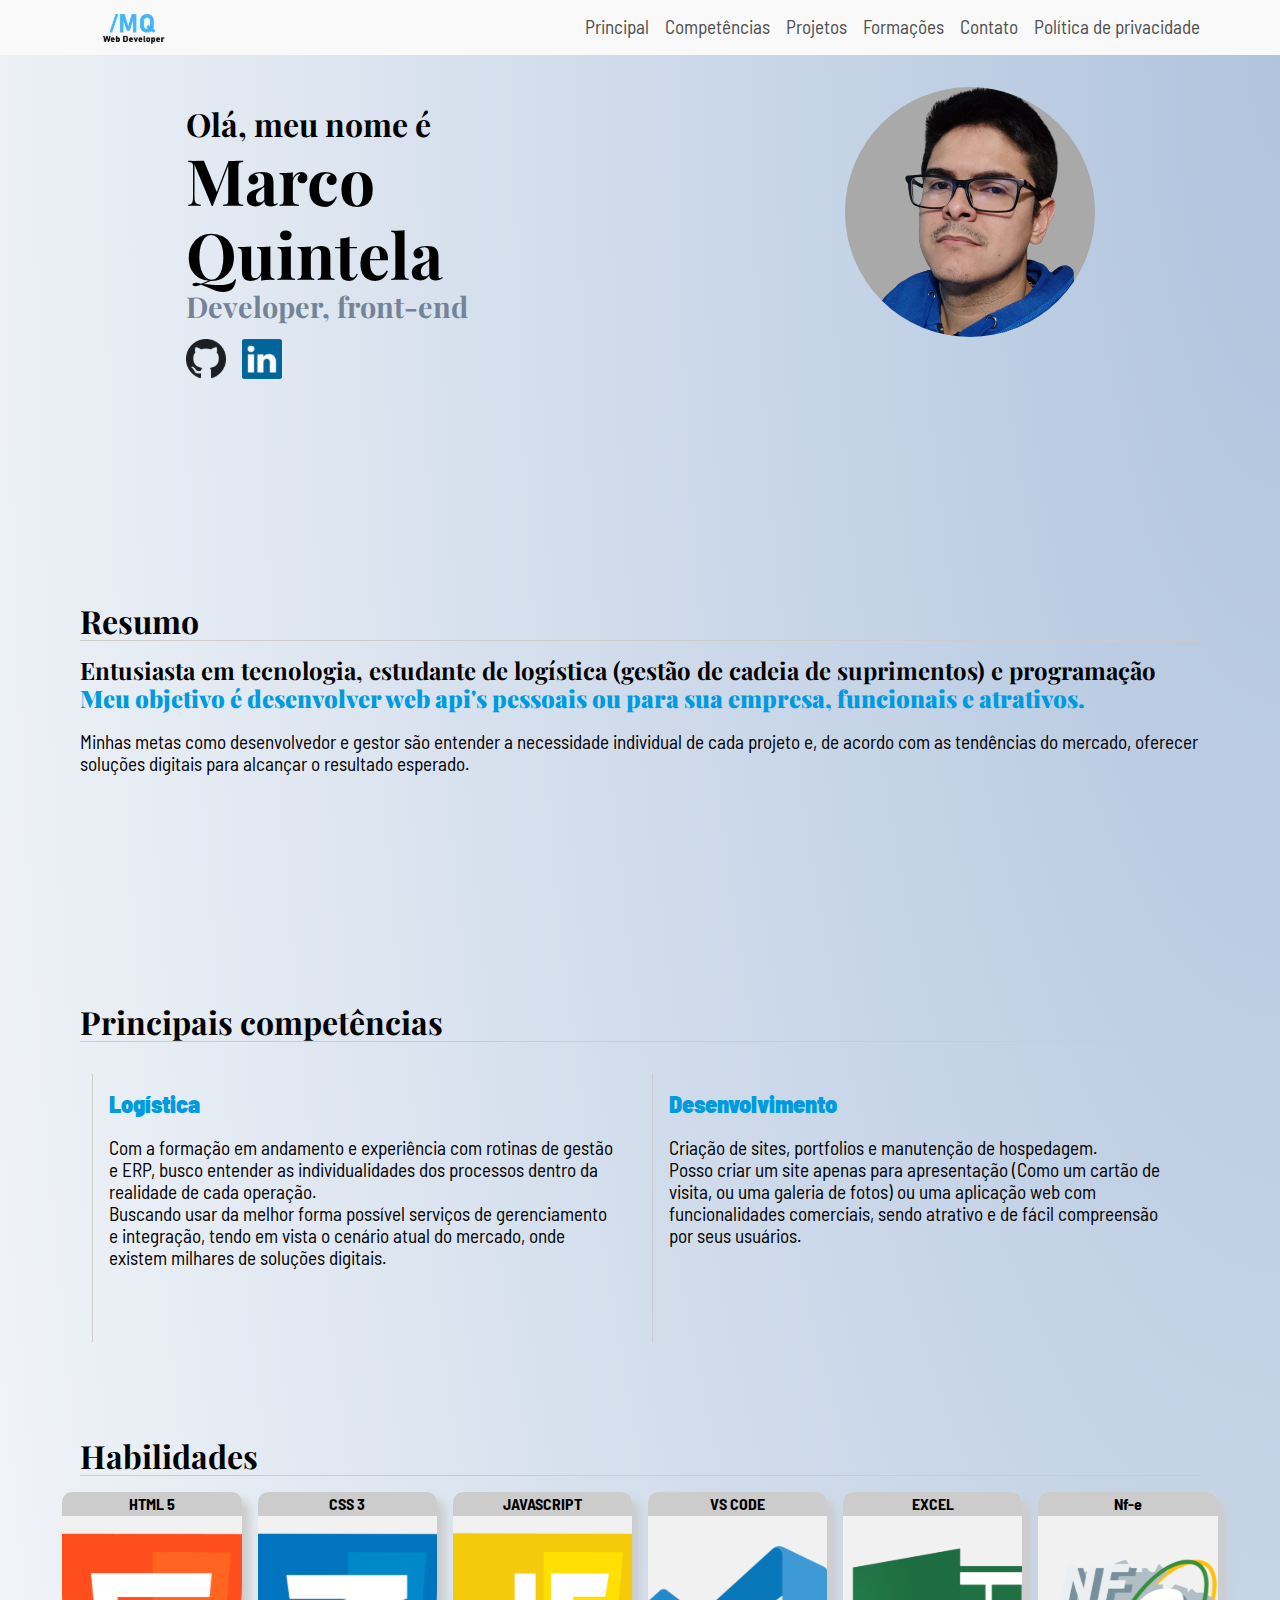
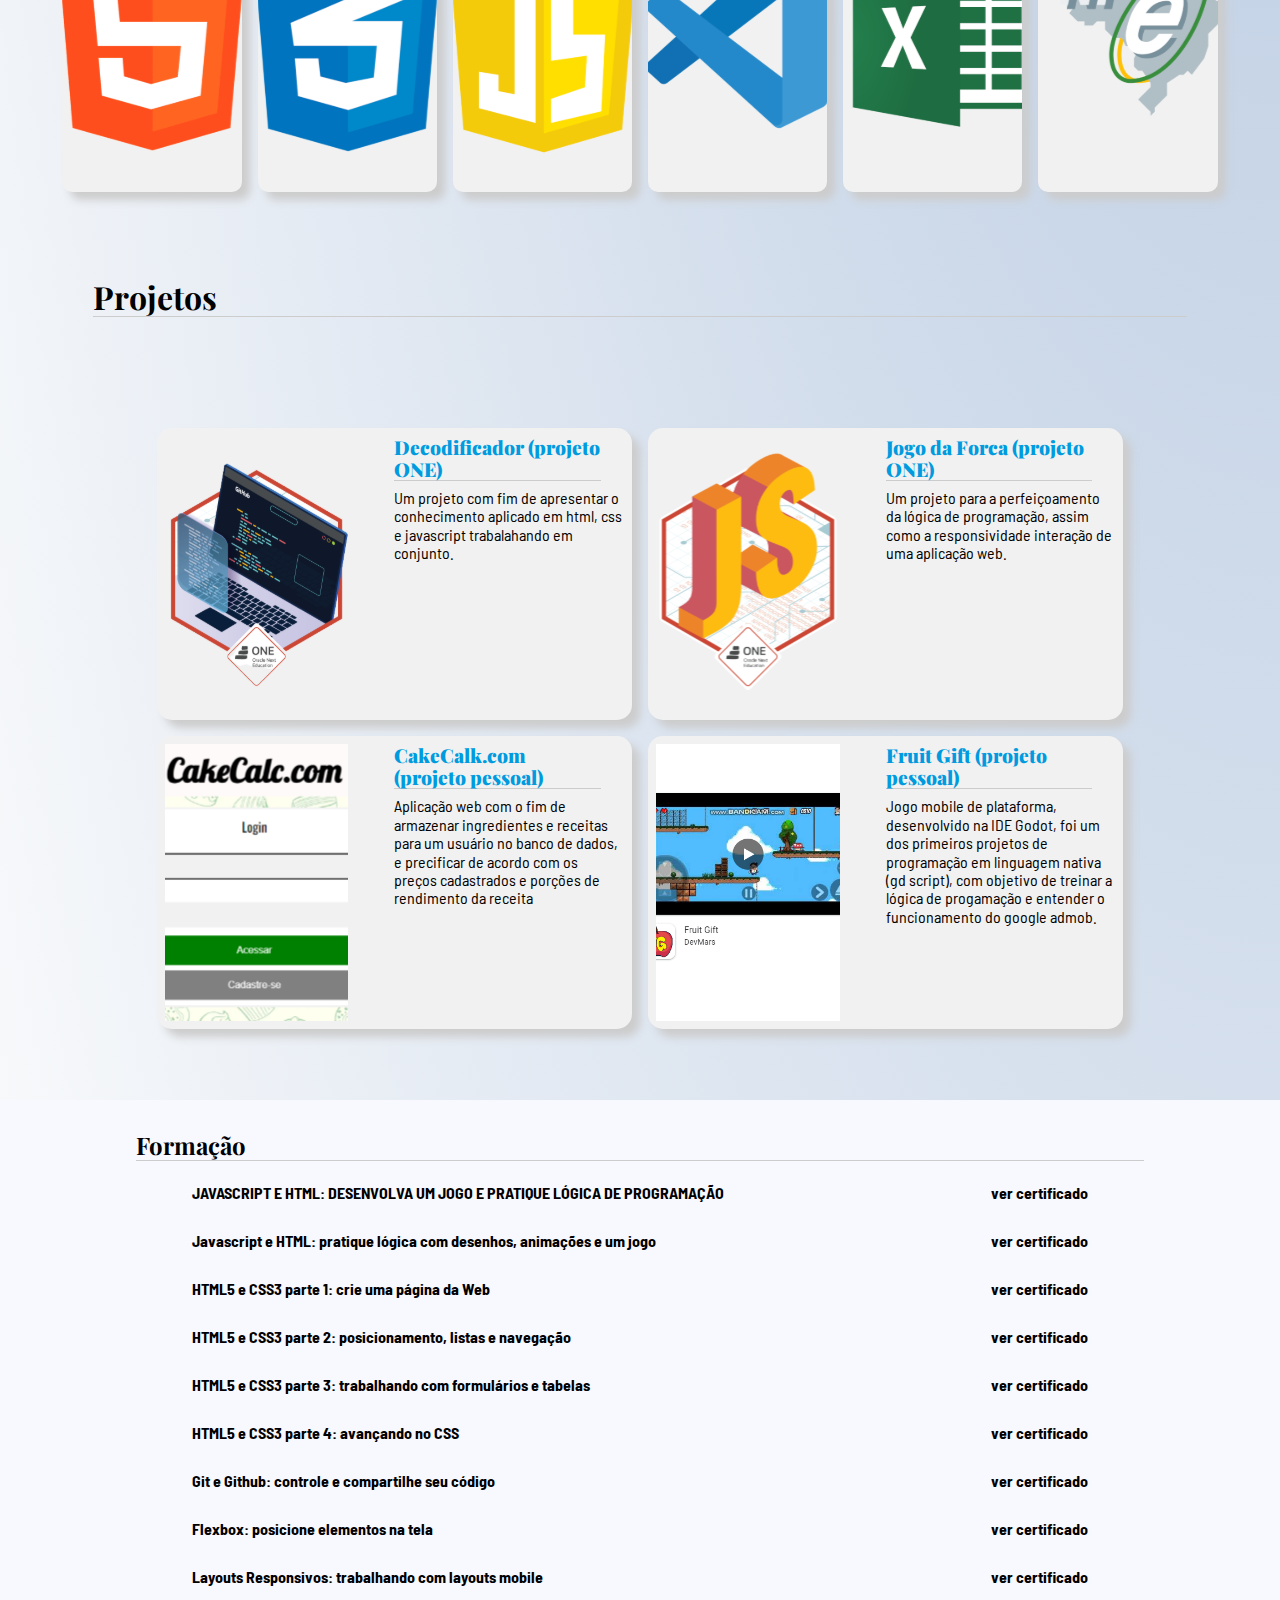
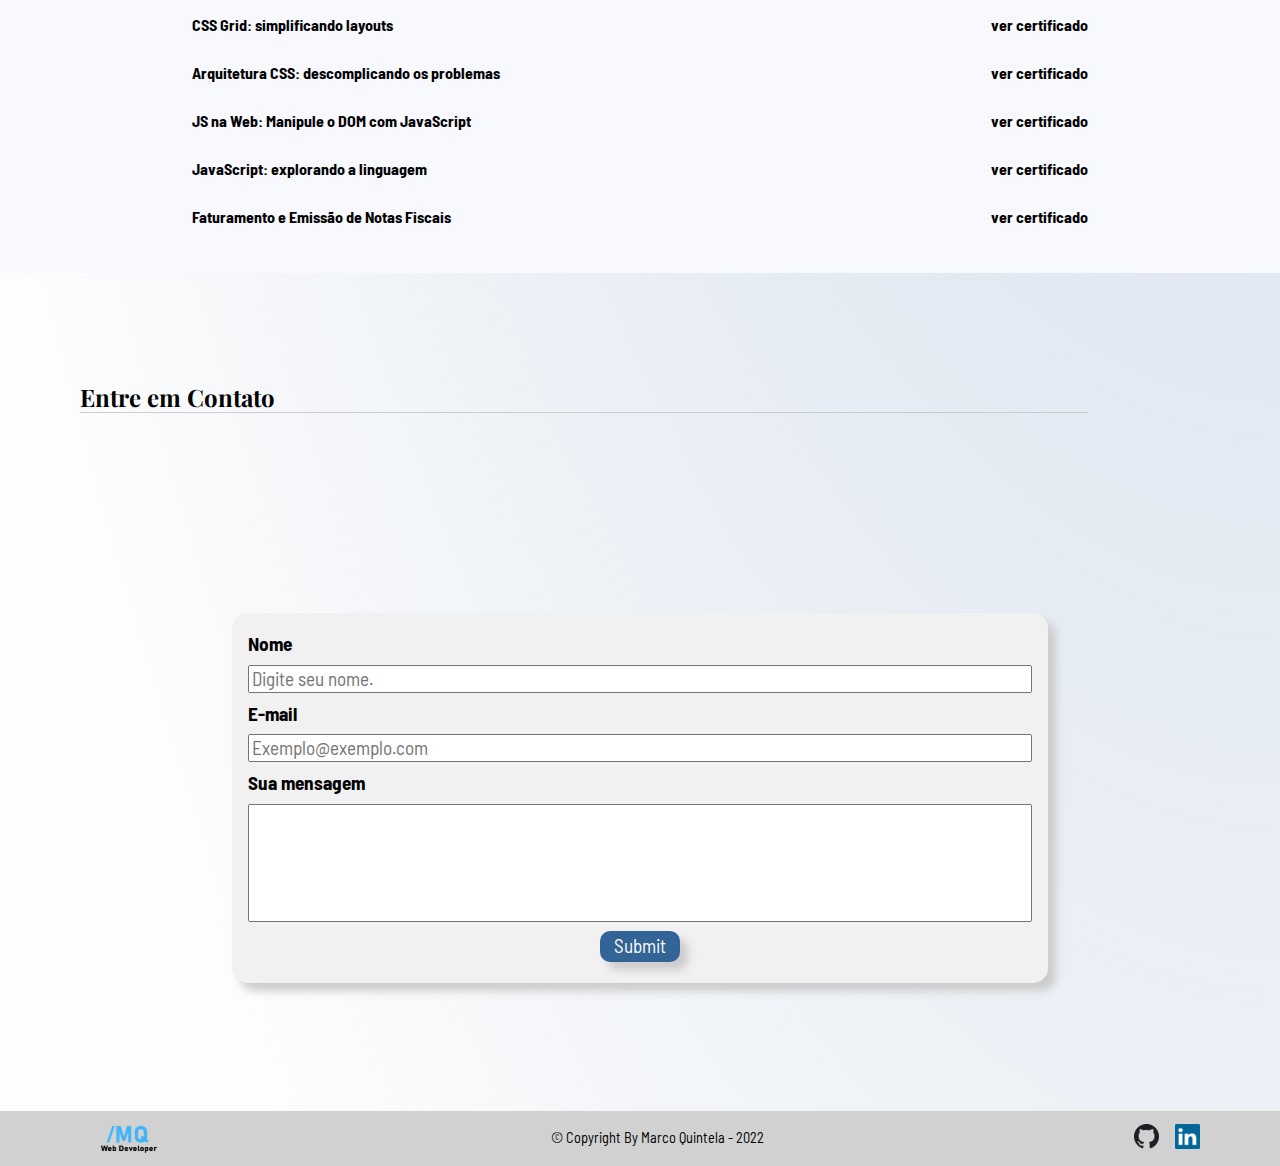
<file: index.html>
<!DOCTYPE html>
<html lang="pt-BR">
<head>
    <meta charset="UTF-8">
    <meta name="viewport" content="width=device-width, initial-scale=1">
    <title>Portfolio</title>
    <link rel="shortcut icon" type="imagem/x-icon" href="./assets/img/favicon.svg">
    <link href="./assets/css/normalize.css" rel="stylesheet">
    <link href="./assets/css/reset.css" rel="stylesheet">
    <link rel="preconnect" href="https://fonts.googleapis.com">
    <link rel="preconnect" href="https://fonts.gstatic.com" crossorigin>
    <link href="https://fonts.googleapis.com/css2?family=Barlow+Semi+Condensed:wght@400;500&family=Montserrat:wght@500&family=Playfair+Display:wght@800&display=swap" rel="stylesheet">
    <link href="./assets/css/cabecalho/cabecalho.css" rel="stylesheet">
    <link href="./assets/css/cabecalho/cabecalho-item.css" rel="stylesheet">
    <link href="./assets/css/cabecalho/cabecalho-lista.css" rel="stylesheet">
    <link href="./assets/css/cabecalho/cabecalho-logo.css" rel="stylesheet">
    <link href="./assets/css/cabecalho/cabecalho-navegacao.css" rel="stylesheet">
    <link href="./assets/css/cabecalho/cabecalho-link.css" rel="stylesheet">
    <link href="./assets/css/rodape/rodape.css" rel="stylesheet">
    <link href="./assets/css/rodape/rodape-img.css" rel="stylesheet">
    <link href="./assets/css/rodape/rodape-lista.css" rel="stylesheet">
    <link href="./assets/css/rodape/rodape-item.css" rel="stylesheet">
    <link href="./assets/css/rodape/rodape-copyright.css" rel="stylesheet">
    <link href="./assets/css/banner/banner.css" rel="stylesheet">
    <link href="./assets/css/banner/banner-item.css" rel="stylesheet">
    <link href="./assets/css/banner/banner-foto.css" rel="stylesheet">
    <link href="./assets/css/banner/banner-link.css" rel="stylesheet">
    <link href="./assets/css/banner/banner-lista.css" rel="stylesheet">
    <link href="./assets/css/banner/banner-resumo.css" rel="stylesheet">
    <link href="./assets/css/banner/banner-logo.css" rel="stylesheet">
    <link href="./assets/css/resumo/resumo.css" rel="stylesheet">
    <link href="./assets/css/resumo/resumo-descricao.css" rel="stylesheet">
    <link href="./assets/css/resumo/resumo-subtitulo.css" rel="stylesheet">
    <link href="./assets/css/resumo/resumo-titulo.css" rel="stylesheet">
    <link href="./assets/css/competencias/competencias.css" rel="stylesheet">
    <link href="./assets/css/competencias/competencias-lista.css" rel="stylesheet">
    <link href="./assets/css/competencias/competencias-titulo.css" rel="stylesheet">
    <link href="./assets/css/competencias/competencias-item.css" rel="stylesheet">
    <link href="./assets/css/skills/skills.css" rel="stylesheet">
    <link href="./assets/css/skills/skills-lista.css" rel="stylesheet">
    <link href="./assets/css/skills/skills-titulo.css" rel="stylesheet">
    <link href="./assets/css/skills/skills-item.css" rel="stylesheet">
    <link href="./assets/css/certificado/certificado.css" rel="stylesheet">
    <link href="./assets/css/certificado/popUp.css" rel="stylesheet">
    <link href="./assets/css/formacoes/formacoes.css" rel="stylesheet">
    <link href="./assets/css/formacoes/formacoes-lista.css" rel="stylesheet">
    <link href="./assets/css/formacoes/formacoes-item.css" rel="stylesheet">
    <link href="./assets/css/formacoes/formacoes-titulo.css" rel="stylesheet">
    <link href="./assets/css/formacoes/formacoes-link.css" rel="stylesheet">
    <link href="./assets/css/projetos/projetos.css" rel="stylesheet">
    <link href="./assets/css/projetos/projetos-lista.css" rel="stylesheet">
    <link href="./assets/css/projetos/projetos-img.css" rel="stylesheet">
    <link href="./assets/css/projetos/projetos-item.css" rel="stylesheet">
    <link href="./assets/css/projetos/projetos-titulo.css" rel="stylesheet">
    <link href="./assets/css/projetos/projetos-resumo.css" rel="stylesheet">
    <link href="./assets/css/contato/contato.css" rel="stylesheet">
    <link href="./assets/css/contato/contato-formulario.css" rel="stylesheet">
    <link href="./assets/css/contato/contato-titulo.css" rel="stylesheet">

</head>
<body>
    <header class="cabecalho">
        <button class="cabecalho--botao" data-botao></button>
        <img class="cabecalho__logo" src="./assets/img/Logo.svg" alt="Logo do desenvolvedor">
        <nav class="cabecalho__navegacao" data-nav>
            <ul class="cabecalho__lista">
                <li class="cabecalho__item"><a class="cabecalho__link" href="index.html">Principal</a></li>
                <li class="cabecalho__item"><a class="cabecalho__link" href="#comp">Competências</a></li>
                <li class="cabecalho__item"><a class="cabecalho__link" href="#proj">Projetos</a></li>
                <li class="cabecalho__item"><a class="cabecalho__link" href="#form">Formações</a></li>
                <li class="cabecalho__item"><a class="cabecalho__link" href="#cont">Contato</a></li>
                <li class="cabecalho__item"><a class="cabecalho__link" href="politica-de-privacidade.html">Política de privacidade</a></li>
            </ul>
        </nav>
    </header>
    <main>
        <section class="banner">
            <div class="banner__resumo">
                <h2 class="banner__resumo--intro">Olá, meu nome é</h2>
                <h1 class="banner__resumo--titulo">Marco Quintela</h1>
                <h2 class="banner__resumo--subtitulo">Developer, front-end</h2>
                <ul class="banner__lista">
                    <li class="banner__item"><a class="banner_link" href="https://github.com/marcokt32"><img src="./assets/img/github.svg" alt="logo do github" class="banner__logo"></a></li>
                    <li class="banner__item"><a class="banner_link" href="https://www.linkedin.com/in/marcoquintela/"><img src="./assets/img/linkedin.svg" alt="logo do linkedin" class="banner__logo"></a></li>
                </ul>
            </div>
            <div class="banner__foto" alt="Foto do desenvolvedor"></div>
        </section>
        <section class="resumo">
            <h3 class="resumo__titulo">Resumo</h3>
            <h4 class="resumo__subtitulo">Entusiasta em tecnologia, estudante de logística (gestão de cadeia de suprimentos) e programação<br><strong>Meu objetivo é desenvolver web api's pessoais ou para sua empresa, funcionais e atrativos.</strong></h4>
            <p class="resumo__descricao">Minhas metas como desenvolvedor e gestor são entender a necessidade individual de cada projeto e, de acordo com as tendências do mercado, oferecer soluções digitais para alcançar o resultado esperado.</p>
        </section>
        <section class="competencias" id="comp">
            <h3 class="competencias__titulo">Principais competências</h3>
            <ul class="competencias__lista">
                <li class="competencias__item">
                    <h4 class="competencias__item--titulo"><strong>Logística</strong></h4>
                    <p class="competencias__item--descricao">Com a formação em andamento e experiência com rotinas de gestão e ERP, busco entender as individualidades dos processos dentro da realidade de cada operação.
                        <br>Buscando usar da melhor forma possível serviços de gerenciamento e integração, tendo em vista o cenário atual do mercado, onde existem milhares de soluções digitais.</p>
                </li>
                <li class="competencias__item">
                    <h4 class="competencias__item--titulo"><strong>Desenvolvimento</strong></h4>
                    <p class="competencias__item--descricao">Criação de sites, portfolios e manutenção de hospedagem.
                        <br>Posso criar um site apenas para apresentação (Como um cartão de visita, ou uma galeria de fotos) ou uma aplicação web com funcionalidades comerciais, sendo atrativo e de fácil compreensão por seus usuários.
                    </p> 
                </li>
            </ul>
        </section>
        <section class="skills">
            <h3 class="skills__titulo">Habilidades</h3>
            <div class="skills__lista">
                <a href="#form" class="skills__item skills__item--html5">
                    <button class="skills__item--botao">
                        <h4 class="skills__item--titulo">HTML 5</h4>
                    </button>
                </a>
                <a href="#form" class="skills__item skills__item--css3">
                    <button class="skills__item--botao">
                        <h4 class="skills__item--titulo">CSS 3</h4>
                    </button>
                </a>
                <a href="#form" class="skills__item skills__item--js">
                    <button class="skills__item--botao">
                        <h4 class="skills__item--titulo">JAVASCRIPT</h4>
                    </button>
                </a>
                <a href="#form" class="skills__item skills__item--vscode">
                    <button class="skills__item--botao">
                        <h4 class="skills__item--titulo">VS CODE</h4>
                    </button>
                </a>
                <a href="#form" class="skills__item skills__item--excel">
                    <button class="skills__item--botao">
                        <h4 class="skills__item--titulo">EXCEL</h4>      
                    </button>
                </a>
                <a href="#form" class="skills__item skills__item--nfe">
                    <button class="skills__item--botao">
                        <h4 class="skills__item--titulo">Nf-e</h4>                       
                    </button>
                </a>
            </div>
        </section>
        <section class="projetos" id="proj">
            <h2 class="projetos__titulo">Projetos</h2>
            <div class="projetos__lista">
                <a href="https://marcokt32.github.io/GitRepository/" class="projetos__item">
                    <div class="projetos__img projetos__img--decodificador"></div>
                    <div class="projetos__resumo">
                        <h2 class="projetos__resumo--titulo"><strong>Decodificador (projeto ONE)</strong></h2>
                        <p class="projetos__resumo--descricao">Um projeto com fim de apresentar o conhecimento aplicado em html, css e javascript trabalahando em conjunto.</p>
                    </div>    
                </a>
                <a href="https://marcokt32.github.io/Jogo-da-Forca" class="projetos__item">
                    <div class="projetos__img projetos__img--forca"></div>
                    <div class="projetos__resumo">
                        <h2 class="projetos__resumo--titulo"><strong>Jogo da Forca (projeto ONE)</strong></h2>
                        <p class="projetos__resumo--descricao">Um projeto para a perfeiçoamento da lógica de programação, assim como a responsividade interação de uma aplicação web.</p>
                    </div>    
                </a>
                <a href="https://cakecalc.com/login.php" class="projetos__item">
                    <div class="projetos__img projetos__img--cake"></div>
                    <div class="projetos__resumo">
                        <h2 class="projetos__resumo--titulo"><strong>CakeCalk.com (projeto pessoal)</strong></h2>
                        <p class="projetos__resumo--descricao">Aplicação web com o fim de armazenar ingredientes e receitas para um usuário no banco de dados, e precificar de acordo com os preços cadastrados e porções de rendimento da receita</p>
                    </div>    
                </a>
                <a href="https://play.google.com/store/apps/details?id=com.godotengine.fruitgift" class="projetos__item">
                    <div class="projetos__img  projetos__img--fruitgift"></div>
                    <div class="projetos__resumo">
                        <h2 class="projetos__resumo--titulo"><strong>Fruit Gift (projeto pessoal)</strong></h2>
                        <p class="projetos__resumo--descricao">Jogo mobile de plataforma, desenvolvido na IDE Godot, foi um dos primeiros projetos de programação em linguagem nativa (gd script), com objetivo de treinar a lógica de progamação e entender o funcionamento do google admob.</p>
                    </div>    
                </a>
            </div>
        </section>
        <section class="formacoes" id="form">
            <h2 class="formacoes__titulo">Formação</h2>
            <div class="formacoes__lista">
                <p class="formacoes__item">JAVASCRIPT E HTML: DESENVOLVA UM JOGO E PRATIQUE LÓGICA DE PROGRAMAÇÃO
                <a href="https://cursos.alura.com.br/certificate/quintelamarco94/logica-programacao-javascript-html" class="formacoes__link">ver certificado</a></p>
                <p class="formacoes__item">Javascript e HTML: pratique lógica com desenhos, animações e um jogo
                <a href="https://cursos.alura.com.br/certificate/quintelamarco94/logica-programacao-pratica-com-desenho-animacoes-em-jogo" class="formacoes__link">ver certificado</a></p>
                <p class="formacoes__item">HTML5 e CSS3 parte 1: crie uma página da Web
                <a href="https://cursos.alura.com.br/certificate/quintelamarco94/html5-css3-primeiros-passos" class="formacoes__link">ver certificado</a></p>
                <p class="formacoes__item">HTML5 e CSS3 parte 2: posicionamento, listas e navegação
                <a href="https://cursos.alura.com.br/user/quintelamarco94/course/html5-css3-posicionamento-listas-navegacao/certificate" class="formacoes__link">ver certificado</a></p>
                <p class="formacoes__item">HTML5 e CSS3 parte 3: trabalhando com formulários e tabelas
                <a href="https://cursos.alura.com.br/user/quintelamarco94/course/html5-css3-formularios-tabelas/certificate" class="formacoes__link">ver certificado</a></p>
                <p class="formacoes__item">HTML5 e CSS3 parte 4: avançando no CSS
                <a href="https://cursos.alura.com.br/user/quintelamarco94/course/html5-css3-avancando-css/certificate" class="formacoes__link">ver certificado</a></p>
                <p class="formacoes__item">Git e Github: controle e compartilhe seu código
                <a href="https://cursos.alura.com.br/user/quintelamarco94/course/git-github-controle-de-versao/certificate" class="formacoes__link">ver certificado</a></p>
                <p class="formacoes__item">Flexbox: posicione elementos na tela
                <a href="https://cursos.alura.com.br/user/quintelamarco94/course/posicione-elementos-com-flexbox/certificate" class="formacoes__link">ver certificado</a></p>
                <p class="formacoes__item">Layouts Responsivos: trabalhando com layouts mobile
                <a href="https://cursos.alura.com.br/user/quintelamarco94/course/mobile-first-layouts-responsivos/certificate" class="formacoes__link">ver certificado</a></p>
                <p class="formacoes__item">CSS Grid: simplificando layouts
                <a href="https://cursos.alura.com.br/user/quintelamarco94/course/css-grid-layout/certificate" class="formacoes__link">ver certificado</a></p>
                <p class="formacoes__item">Arquitetura CSS: descomplicando os problemas
                <a href="https://cursos.alura.com.br/user/quintelamarco94/course/arquitetura-css/certificate" class="formacoes__link">ver certificado</a></p>
                <p class="formacoes__item">JS na Web: Manipule o DOM com JavaScript
                <a href="https://cursos.alura.com.br/user/quintelamarco94/course/javascript-manipulacao-dom/certificate" class="formacoes__link">ver certificado</a></p>
                <p class="formacoes__item">JavaScript: explorando a linguagem
                <a href="https://cursos.alura.com.br/user/quintelamarco94/course/javascript-introducao/certificate" class="formacoes__link">ver certificado</a></p>
                <p class="formacoes__item">Faturamento e Emissão de Notas Fiscais
                <a href="https://cefis.com.br/certificado/13044688977" class="formacoes__link">ver certificado</a></p>
            </div>
        </section>
        <section class="contato" id="cont">
            <h2 class="contato__titulo">Entre em Contato</h2>
            <form class="contato__formulario">
                <label class="contato__formulario--label" for="nome">Nome</label>
                <input class="contato__formulario--campo" type="text" name="nome" id="nome" placeholder="Digite seu nome." required>
                <label class="contato__formulario--label" for="email">E-mail</label>
                <input class="contato__formulario--campo" type="email" name="email" id="email" placeholder="Exemplo@exemplo.com" required>
                <label class="contato__formulario--label" for="mensagem">Sua mensagem</label>
                <textarea class="contato__formulario--texto" type="text" name="mensagem" id="mensagem"></textarea>
                <input class="contato__formulario--botao" type="submit" name="submit" id="submit">
            </form>
        </section>
    </main>
    <footer class="rodape">
        <img class="rodape__img" src="./assets/img/Logo.svg" alt="Logo do desenvolvedor">
        <p class="rodape__copyright">&copy; Copyright By Marco Quintela - 2022</p>
        <ul class="rodape__lista">
            <li class="rodape__item"><a class="banner_link" href="https://github.com/marcokt32"><img src="./assets/img/github.svg" alt="logo do github" class="rodape__item--logo"></a></li>
            <li class="rodape__item"><a class="banner_link" href="https://www.linkedin.com/in/marcoquintela/"><img src="./assets/img/linkedin.svg" alt="logo do linkedin" class="rodape__item--logo"></a></li>
        </ul>
    </footer>
</body>
<script src="./assets/js/menu-cabeçalho.js"></script>
</html>
</file>
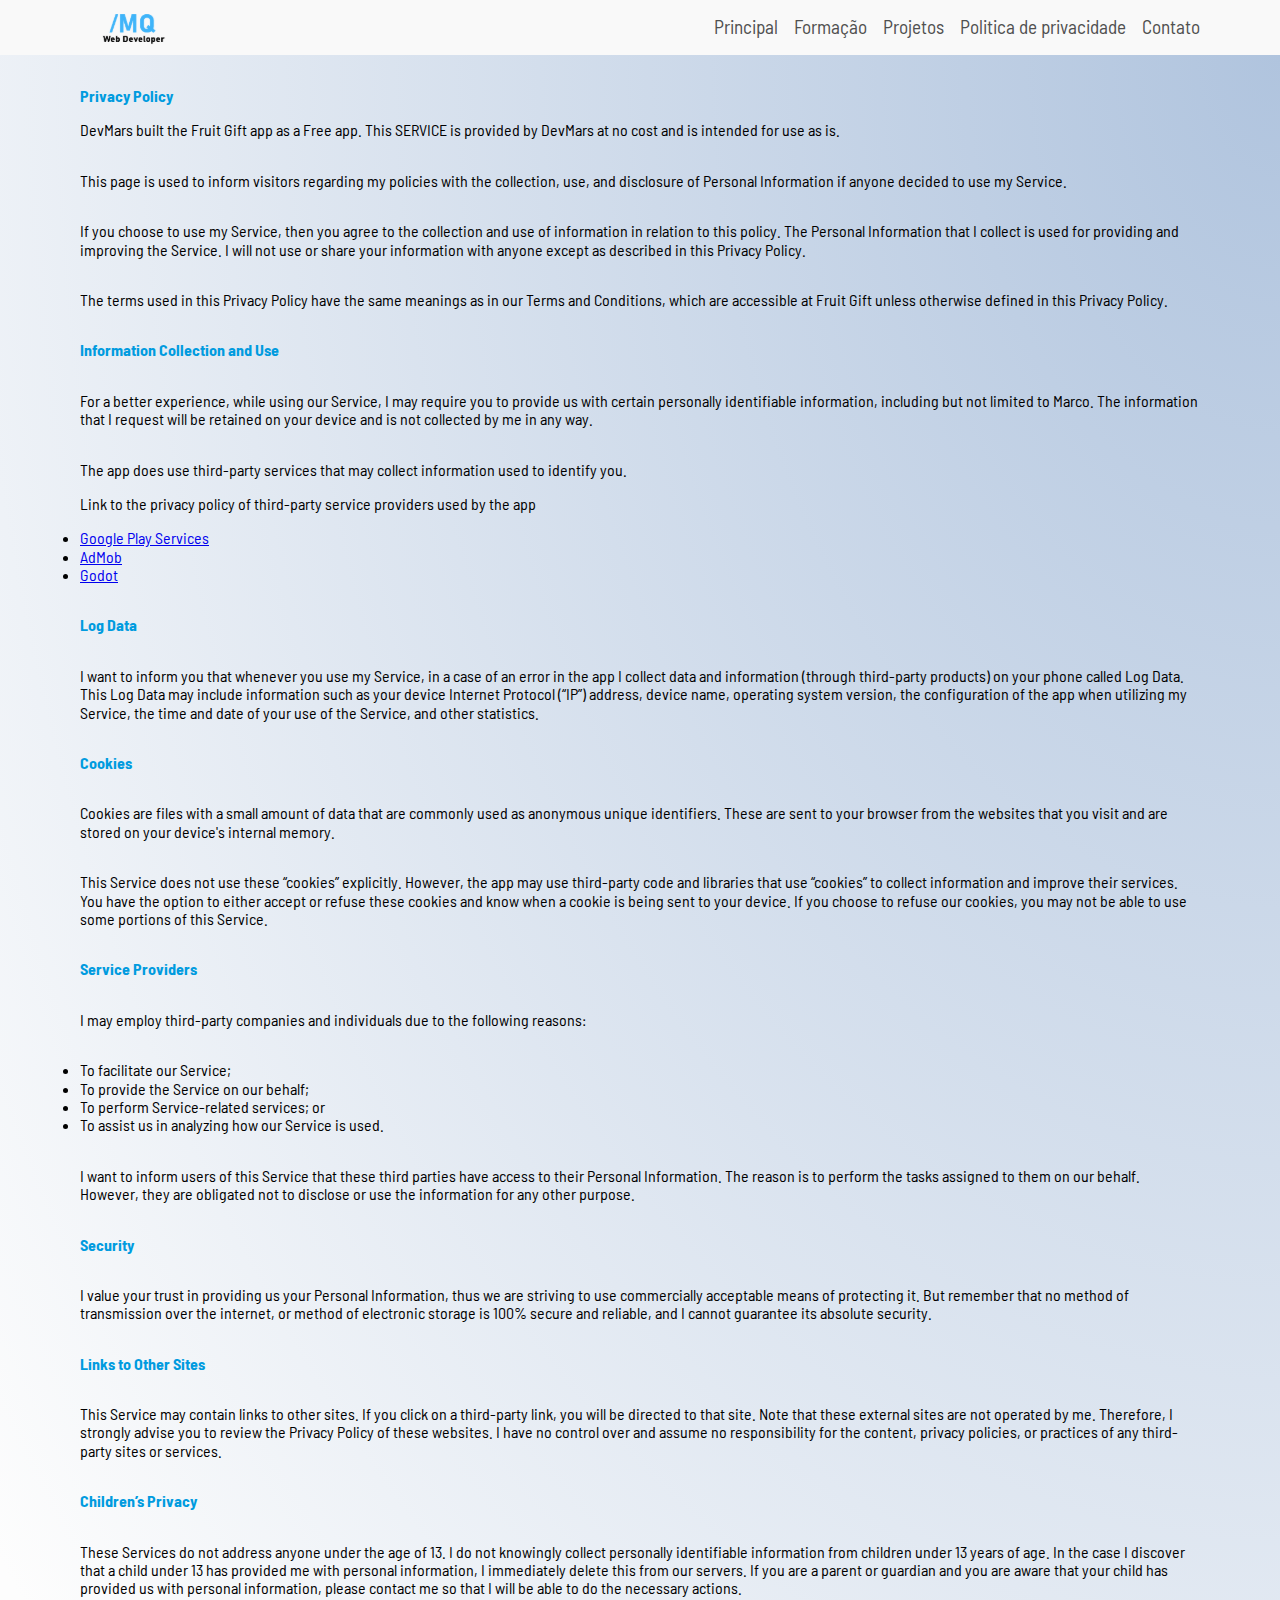
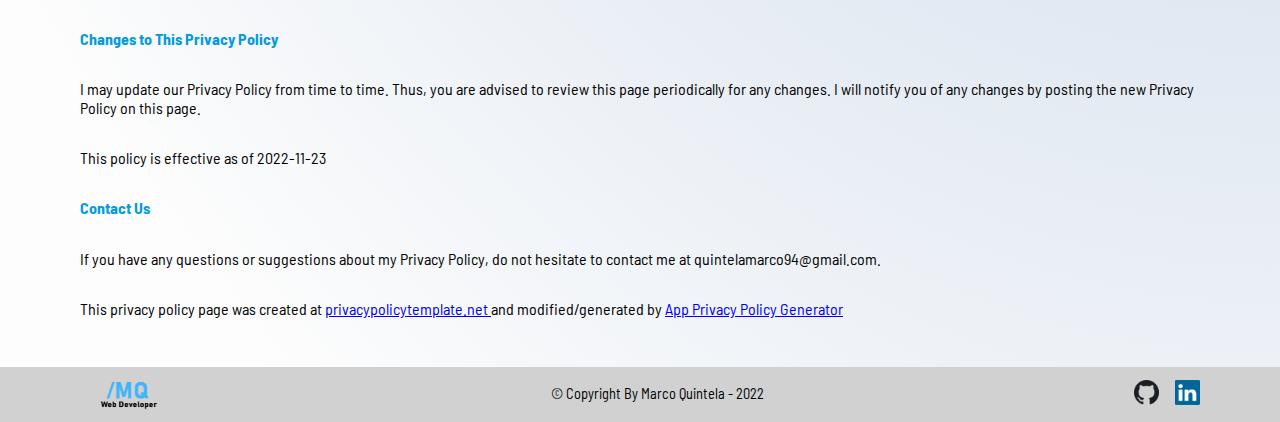
<file: politica-de-privacidade.html>
<!DOCTYPE html>
<html lang="pt-BR">
<head>
    <meta charset="UTF-8">
    <meta name="viewport" content="width=device-width, initial-scale=1">
    <title>Politica de privacidade</title>
    <link rel="shortcut icon" type="imagem/x-icon" href="./assets/img/favicon.svg">
    <link href="./assets/css/normalize.css" rel="stylesheet">
    <link href="./assets/css/reset.css" rel="stylesheet">
    <link rel="preconnect" href="https://fonts.googleapis.com">
    <link rel="preconnect" href="https://fonts.gstatic.com" crossorigin>
    <link href="https://fonts.googleapis.com/css2?family=Barlow+Semi+Condensed:wght@400;500&family=Montserrat:wght@500&family=Playfair+Display:wght@800&display=swap" rel="stylesheet">
    <link href="./assets/css/cabecalho/cabecalho.css" rel="stylesheet">
    <link href="./assets/css/cabecalho/cabecalho-item.css" rel="stylesheet">
    <link href="./assets/css/cabecalho/cabecalho-lista.css" rel="stylesheet">
    <link href="./assets/css/cabecalho/cabecalho-logo.css" rel="stylesheet">
    <link href="./assets/css/cabecalho/cabecalho-navegacao.css" rel="stylesheet">
    <link href="./assets/css/cabecalho/cabecalho-link.css" rel="stylesheet">
    <link href="./assets/css/rodape/rodape.css" rel="stylesheet">
    <link href="./assets/css/rodape/rodape-img.css" rel="stylesheet">
    <link href="./assets/css/rodape/rodape-lista.css" rel="stylesheet">
    <link href="./assets/css/rodape/rodape-item.css" rel="stylesheet">
    <link href="./assets/css/rodape/rodape-copyright.css" rel="stylesheet">
    <link href="./assets/css/politica/politica.css" rel="stylesheet">
    </head>
    <body>
      <header class="cabecalho">
        <img class="cabecalho__logo" src="./assets/img/Logo.svg" alt="Logo do desenvolvedor">
        <nav class="cabecalho__navegacao">
            <ul class="cabecalho__lista">
                <li class="cabecalho__item"><a class="cabecalho__link" href="index.html">Principal</a></li>
                <li class="cabecalho__item"><a class="cabecalho__link" href="formacao.html">Formação</a></li>
                <li class="cabecalho__item"><a class="cabecalho__link" href="portfolio.html">Projetos</a></li>
                <li class="cabecalho__item"><a class="cabecalho__link" href="politica-de-privacidade.html">Politica de privacidade</a></li>
                <li class="cabecalho__item"><a class="cabecalho__link" href="contato.html">Contato</a></li>
            </ul>
        </nav>
      </header>
      <main>
        <div class="politica">
          <strong>Privacy Policy</strong> <p>
            DevMars built the Fruit Gift app as
            a Free app. This SERVICE is provided by
            DevMars at no cost and is intended for use as
            is.
          </p> <p>
            This page is used to inform visitors regarding my
            policies with the collection, use, and disclosure of Personal
            Information if anyone decided to use my Service.
          </p> <p>
            If you choose to use my Service, then you agree to
            the collection and use of information in relation to this
            policy. The Personal Information that I collect is
            used for providing and improving the Service. I will not use or share your information with
            anyone except as described in this Privacy Policy.
          </p> <p>
            The terms used in this Privacy Policy have the same meanings
            as in our Terms and Conditions, which are accessible at
            Fruit Gift unless otherwise defined in this Privacy Policy.
          </p> <p><strong>Information Collection and Use</strong></p> <p>
            For a better experience, while using our Service, I
            may require you to provide us with certain personally
            identifiable information, including but not limited to Marco. The information that
            I request will be retained on your device and is not collected by me in any way.
          </p> <div><p>
              The app does use third-party services that may collect
              information used to identify you.
            </p> <p>
              Link to the privacy policy of third-party service providers used
              by the app
            </p> <ul><li><a href="https://www.google.com/policies/privacy/" target="_blank" rel="noopener noreferrer">Google Play Services</a></li><li><a href="https://support.google.com/admob/answer/6128543?hl=en" target="_blank" rel="noopener noreferrer">AdMob</a></li><!----><!----><!----><!----><!----><!----><!----><!----><!----><!----><!----><!----><!----><!----><!----><!----><!----><!----><!----><!----><!----><!----><li><a href="https://godotengine.org/privacy-policy" target="_blank" rel="noopener noreferrer">Godot</a></li><!----><!----><!----></ul></div> <p><strong>Log Data</strong></p> <p>
            I want to inform you that whenever you
            use my Service, in a case of an error in the app
            I collect data and information (through third-party
            products) on your phone called Log Data. This Log Data may
            include information such as your device Internet Protocol
            (“IP”) address, device name, operating system version, the
            configuration of the app when utilizing my Service,
            the time and date of your use of the Service, and other
            statistics.
          </p> <p><strong>Cookies</strong></p> <p>
            Cookies are files with a small amount of data that are
            commonly used as anonymous unique identifiers. These are sent
            to your browser from the websites that you visit and are
            stored on your device's internal memory.
          </p> <p>
            This Service does not use these “cookies” explicitly. However,
            the app may use third-party code and libraries that use
            “cookies” to collect information and improve their services.
            You have the option to either accept or refuse these cookies
            and know when a cookie is being sent to your device. If you
            choose to refuse our cookies, you may not be able to use some
            portions of this Service.
          </p> <p><strong>Service Providers</strong></p> <p>
            I may employ third-party companies and
            individuals due to the following reasons:
          </p> <ul><li>To facilitate our Service;</li> <li>To provide the Service on our behalf;</li> <li>To perform Service-related services; or</li> <li>To assist us in analyzing how our Service is used.</li></ul> <p>
            I want to inform users of this Service
            that these third parties have access to their Personal
            Information. The reason is to perform the tasks assigned to
            them on our behalf. However, they are obligated not to
            disclose or use the information for any other purpose.
          </p> <p><strong>Security</strong></p> <p>
            I value your trust in providing us your
            Personal Information, thus we are striving to use commercially
            acceptable means of protecting it. But remember that no method
            of transmission over the internet, or method of electronic
            storage is 100% secure and reliable, and I cannot
            guarantee its absolute security.
          </p> <p><strong>Links to Other Sites</strong></p> <p>
            This Service may contain links to other sites. If you click on
            a third-party link, you will be directed to that site. Note
            that these external sites are not operated by me.
            Therefore, I strongly advise you to review the
            Privacy Policy of these websites. I have
            no control over and assume no responsibility for the content,
            privacy policies, or practices of any third-party sites or
            services.
          </p> <p><strong>Children’s Privacy</strong></p> <div><p>
              These Services do not address anyone under the age of 13.
              I do not knowingly collect personally
              identifiable information from children under 13 years of age. In the case
              I discover that a child under 13 has provided
              me with personal information, I immediately
              delete this from our servers. If you are a parent or guardian
              and you are aware that your child has provided us with
              personal information, please contact me so that
              I will be able to do the necessary actions.
            </p></div> <!----> <p><strong>Changes to This Privacy Policy</strong></p> <p>
            I may update our Privacy Policy from
            time to time. Thus, you are advised to review this page
            periodically for any changes. I will
            notify you of any changes by posting the new Privacy Policy on
            this page.
          </p> <p>This policy is effective as of 2022-11-23</p> <p><strong>Contact Us</strong></p> <p>
            If you have any questions or suggestions about my
            Privacy Policy, do not hesitate to contact me at quintelamarco94@gmail.com.
          </p> <p>This privacy policy page was created at <a href="https://privacypolicytemplate.net" target="_blank" rel="noopener noreferrer">privacypolicytemplate.net </a>and modified/generated by <a href="https://app-privacy-policy-generator.nisrulz.com/" target="_blank" rel="noopener noreferrer">App Privacy Policy Generator</a></p>
        </div>
      </main>
      <footer class="rodape">
        <img class="rodape__img" src="./assets/img/Logo.svg" alt="Logo do desenvolvedor">
        <p class="rodape__copyright">&copy; Copyright By Marco Quintela - 2022</p>
        <ul class="rodape__lista">
            <li class="rodape__item"><a class="banner_link" href="https://github.com/marcokt32"><img src="./assets/img/github.svg" alt="logo do github" class="rodape__item--logo"></a></li>
            <li class="rodape__item"><a class="banner_link" href="https://www.linkedin.com/in/marcoquintela/"><img src="./assets/img/linkedin.svg" alt="logo do linkedin" class="rodape__item--logo"></a></li>
        </ul>
    </footer>     
    </body>
</html>
</file>
<file: assets/css/cabecalho/cabecalho.css>
.cabecalho {
    background: var(--branco);
}

.cabecalho--botao {
    padding: .2rem;
    border: none;
    height: 50px;
    width: 50px;
    background: url(../../img/menu.svg) no-repeat center / cover;
}

@media screen and (min-width: 0) {
    .cabecalho {
        display: flex;
        flex-direction: column;
        height: auto;
        justify-content: center;
        padding: 0 1rem;
    }

    .cabecalho--botao {
        display: initial;
        align-self: center;
    }
}

@media screen and (min-width: 395px) {
    .cabecalho {
        padding: 0 1rem;
        justify-content: center;
        flex-direction: initial;
        height: 55px;
    }
    .cabecalho--botao {
        display: none;
    }
}

@media screen and (min-width: 768px) {
    .cabecalho {
        padding: 0 5rem;
        justify-content: space-between;
        width: calc(100% - 10rem);
        height: 55px;
    }
}
</file>
<file: assets/css/cabecalho/cabecalho-item.css>
.cabecalho__item {
    margin-left: 1rem;   
}

@media screen and (min-width: 0) {
    .cabecalho__item {
        margin-left: 0;
        margin-bottom: .3rem;
    }
}

@media screen and (min-width: 395px) {
    .cabecalho__item {
        margin-left: 1rem;
        margin-bottom: 0;
    }
}
</file>
<file: assets/css/cabecalho/cabecalho-lista.css>
.cabecalho__lista {
    display: flex;
    list-style: none;
    align-items: center;
}

@media screen and (min-width: 0) {
    .cabecalho__lista {
        flex-direction: column;
    }
}

@media screen and (min-width: 395px) {
    .cabecalho__lista {
        flex-direction: initial;
    }
}
</file>
<file: assets/css/cabecalho/cabecalho-logo.css>
@media screen and (min-width: 0) {
    .cabecalho__logo {
        display: none;
    }
}

@media screen and (min-width: 768px) {
    .cabecalho__logo {
        display: initial;
    }
}
</file>
<file: assets/css/cabecalho/cabecalho-navegacao.css>
.cabecalho__navegacao {
    height: 100%;
}

@media screen and (min-width: 0) {
    .cabecalho__navegacao .aberto {
        display: initial;
    }

    .cabecalho__navegacao {
        display: none;
    }
}

@media screen and (min-width: 395px) {
    .cabecalho__navegacao {
        display: initial;
    }
}
</file>
<file: assets/css/cabecalho/cabecalho-link.css>
.cabecalho__link {
    color: var(--cinza-escuro);
    text-decoration: none;
}

.cabecalho__link:hover {
    border-bottom: 2px solid var(--azul-claro);
    color: var(--azul-claro);
    font-weight: bold;
}

@media screen and (min-width: 0) {
    .cabecalho__link {
        font-size: 1.8rem;
    }
}

@media screen and (min-width: 395px) {
    .cabecalho__link {
        font-size: 1.2rem;
    }
}
</file>
<file: assets/css/rodape/rodape.css>
.rodape {
    background: var(--branco-rodape);
    display: flex;
    align-items: center;
}

@media screen and (min-width: 0) {
    .rodape {
        padding: 0 1rem;
        justify-content: center;
        height: auto;
        flex-direction: column;
    }
}

@media screen and (min-width: 395) {
    .rodape {
        padding: 0 1rem;
        justify-content: center;
        height: 55px;
        flex-direction: initial;
    }
}

@media screen and (min-width: 768px) {
    .rodape {
        padding: 0 5rem;
        justify-content: space-between;
        width: calc(100% - 10rem);
        height: 55px;
        flex-direction: initial;
    }
}
</file>
<file: assets/css/rodape/rodape-img.css>
@media screen and (min-width: 0) {
    .rodape__img {
        height: 50px;   
    }
}

@media screen and (min-width: 395) {
    .rodape__img {
        height: 100%;
    }
}
</file>
<file: assets/css/rodape/rodape-lista.css>
.rodape__lista {
    display: flex;
    gap: 1rem;
}
</file>
<file: assets/css/rodape/rodape-item.css>
.rodape__item {
    list-style: none;
}

.rodape__item--logo {
    height: 25px;
}
</file>
<file: assets/css/rodape/rodape-copyright.css>
.rodape__copyright {
    font-size: .9rem;
}

@media screen and (min-width: 0) {
    .rodape__copyright {
        font-weight: 400; 
    }
}

@media screen and (min-width: 395) {
    .rodape__copyright {
        font-weight: bold;
    }
}
</file>
<file: assets/css/banner/banner.css>
.banner {
    display: flex;
    justify-content: space-around;
}

@media screen and (min-width: 0) {
    .banner {
        padding: 2rem;
        width: calc(100% - 4rem);
    }
}

@media screen and (min-width: 768px) {
    .banner {
        padding: 2rem 5rem;
        width: calc(100% - 10rem);
        height: calc(50vh - 55px - 4rem);
    }
}
</file>
<file: assets/css/banner/banner-item.css>
.banner__item {
    list-style: none;
}
</file>
<file: assets/css/banner/banner-foto.css>
.banner__foto {
    background: url(../../img/Foto.png) no-repeat center / cover;
    border-radius: 100%;
    background-color:darkgrey ;
}

@media screen and (min-width: 395px) {
    .banner__foto {
        display: none;
    }
}

@media screen and (min-width: 768px) {
    .banner__foto {
        display: initial;
        height: 250px;
        width: 250px;
    }
}
</file>
<file: assets/css/banner/banner-link.css>
.banner_link {
    text-decoration: none;
}
</file>
<file: assets/css/banner/banner-lista.css>
.banner__lista {
    display: flex;
    gap: 1rem;
}
</file>
<file: assets/css/banner/banner-resumo.css>
.banner__resumo{
    width: 40%;
    align-items: center;
    display: flex;
    flex-direction: column;
    align-items: flex-start;
    justify-content: center;
}

.banner__resumo--titulo {
    font-family: 'Playfair Display', serif;
    font-weight: bold;
}

.banner__resumo--subtitulo{
    color: var(--cinza-claro);
    font-family: 'Playfair Display', serif;
}

.banner__resumo--intro {
    font-family: 'Playfair Display', serif;
    font-weight: bold;
}

@media screen and (min-width: 0) {
    .banner__resumo {
        width: 100%;
    }

    .banner__resumo--titulo {
        font-size: 3rem;
    }
    .banner__resumo--subtitulo{
        font-size: 1.2rem;
    }
    .banner__resumo--intro {
        font-size: 1.5rem;
    }
}

@media screen and (min-width: 768px) {
    .banner__resumo {
        width: 40%;
    }
    .banner__resumo--titulo {
        font-size: 4rem;
    }
    .banner__resumo--subtitulo{
        font-size: 1.8rem;
    }
    .banner__resumo--intro {
        font-size: 2rem;
    }
}
</file>
<file: assets/css/banner/banner-logo.css>
.banner__logo {
    height: 40px;
}
</file>
<file: assets/css/resumo/resumo.css>
.resumo {
    display: flex;
    flex-direction: column;
    justify-content: center;
    margin: 0 auto;
}

@media screen and (min-width: 0) {
    .resumo {
        padding: 1.5rem;
        width: calc(100% - 3rem);
    }
}

@media screen and (min-width: 768px) {
    .resumo {
        padding: 1.5rem 5rem;
        width: calc(100% - 10rem);
        height: calc(50vh);
    }
}
</file>
<file: assets/css/resumo/resumo-descricao.css>
.resumo__descricao {
    font-size: 1.2rem;
}
</file>
<file: assets/css/resumo/resumo-subtitulo.css>
.resumo__subtitulo {
    font-family: 'Playfair Display', serif;
    font-size: 1.5em;
}
</file>
<file: assets/css/resumo/resumo-titulo.css>
.resumo__titulo {
    font-family: 'Playfair Display', serif;
    font-size: 2rem;
    margin-bottom: 1rem;
    border-bottom: 1px solid #ccc;
}
</file>
<file: assets/css/competencias/competencias.css>
.competencias {
    display: flex;
    flex-direction: column;
    justify-content: space-around;
    margin: 0 auto;
}

@media screen and (min-width: 0) {
    .competencias {
        padding: 1.5rem;
        width: calc(100% - 3rem);
    }
}

@media screen and (min-width: 768px) {
    .competencias {
        padding: 3.5rem 5rem;
        width: calc(100% - 10rem);
        height: calc(50vh - 6rem);
    }
}
</file>
<file: assets/css/competencias/competencias-lista.css>
.competencias__lista {
    display: flex;
    list-style: none;
    justify-content: space-around;
}

@media screen and (min-width: 0) {
    .competencias__lista {
        flex-direction: column;
    }
}

@media screen and (min-width: 395px) {
    .competencias__lista {
        flex-direction: initial;
        height: 100%;
    }
}
</file>
<file: assets/css/competencias/competencias-titulo.css>
.competencias__titulo {
    font-family: 'Playfair Display', serif;
    font-size: 2rem;
    margin-bottom: 1rem;
    border-bottom: 1px solid #ccc;
}
</file>
<file: assets/css/competencias/competencias-item.css>
.competencias__item--titulo {
    font-size: 1.5rem;
}

.competencias__item--descricao {
    font-size: 1.2rem;
}

@media screen and (min-width: 0) {
    .competencias__item {
        width: 100%;
        border-bottom: 1px solid #ccc;
        border-left: none;
        padding: 0;
    }
}

@media screen and (min-width: 395px) {
    .competencias__item {
        width: 45%;
        border-left: 1px solid #ccc;
        border-bottom: none;
        padding: 1rem;
    }
}
</file>
<file: assets/css/skills/skills.css>
.skills {
    display: flex;
    flex-direction: column;
    justify-content: space-around;
    margin: 0 auto;
}

@media screen and (min-width: 0) {
    .skills {
        padding: 1.5rem;
        width: calc(100% - 3rem);
    }
}

@media screen and (min-width: 768px) {
    .skills {
        padding: 1.5rem 5rem;
        width: calc(100% - 10rem);
        height: calc(50vh - 6rem);
    }
}
</file>
<file: assets/css/skills/skills-lista.css>
.skills__lista {
    display: grid;
    grid-gap: 1rem;
    justify-content: center;
}

@media screen and (min-width: 0) {
    .skills__lista {
        height: 165vh;
        grid-template-columns: 90%;
        grid-template-rows: 25vh 25vh 25vh 25vh 25vh 25vh;
    }
}

@media screen and (min-width: 395px) {
    .skills__lista {
        height: 100vh;
        grid-template-columns: 45% 45%;
        grid-template-rows: 30% 30% 30%;
    }
}

@media screen and (min-width: 768px) {
    .skills__lista {
        height: 50vh;
        grid-template-columns: 16% 16% 16% 16% 16% 16%;
        grid-template-rows: 100%;
    }
}
</file>
<file: assets/css/skills/skills-titulo.css>
.skills__titulo {
    font-family: 'Playfair Display', serif;
    font-size: 2rem;
    margin-bottom: 1rem;
    border-bottom: 1px solid #ccc;
}
</file>
<file: assets/css/skills/skills-item.css>
.skills__item {
    border-radius: 10px;
    box-shadow: .5rem .5rem .5rem #ccc;
    text-decoration: none;
}

.skills__item:hover {
    box-shadow: .5rem .5rem .5rem #555;
    margin: .1rem;
    transition: 150ms ease-in-out;
}

.skills__item--titulo {
    background-color: #ccc;
    border-radius: 10px 10px 0 0;
    line-height: 1.5rem;
    text-align: center;
    width: 100%;
}

.skills__item--html5 {
    background: url(../../img/html5.svg) no-repeat center / cover;
    background-color: var(--gelo);
}

.skills__item--css3 {
    background: url(../../img/css3.svg) no-repeat center / cover;
    background-color: var(--gelo);
}

.skills__item--js {
    background: url(../../img/js.svg) no-repeat center / cover;
    background-color: var(--gelo);
}

.skills__item--vscode {
    background: url(../../img/vscode.svg) no-repeat center / cover;
    background-color: var(--gelo);
}

.skills__item--excel {
    background: url(../../img/excel.svg) no-repeat center / cover;
    background-color: var(--gelo);
}

.skills__item--nfe {
    background: url(../../img/nfe.svg) no-repeat center / cover;
    background-color: var(--gelo);
}

.skills__item--botao {
    display: flex;
    flex-direction: column;
    height: 100%;
    width: 100%;
    background: none;
    border: none;
    padding: 0;
    justify-content: space-between;
}
</file>
<file: assets/css/certificado/certificado.css>
.certificado {
    display: flex;
    padding: 2rem 5rem;
    justify-content: space-around;
    width: calc(100% - 10rem);
}
</file>
<file: assets/css/certificado/popUp.css>
.popUp {
    display: none;
    position: fixed;
    flex-direction: column;
    border-radius: 15px;
    left: 10vh;
    top: 5vh;
    width: 90%;
    height: 80vh;
    padding: 1rem;
    background-color: red;
}

.popUp--show {
    display: flex;
}

.popUp--cabecalho {
    width: 100%;
    display: flex;
    justify-content: space-between;
}

.popUp--fechar {
    height: 2rem;
}
</file>
<file: assets/css/formacoes/formacoes.css>
.formacoes {
    display: flex;
    flex-direction: column;
    justify-content: space-around;
    align-items: center;
    background-color:ghostwhite;
}

@media screen and (min-width: 0) {
    .formacoes {
        padding: 1rem;
        width: calc(100% - 2rem);
    }
}

@media screen and (min-width: 768px) {
    .formacoes {
        padding: 2rem 5rem;
        width: calc(100% - 10rem);
    }
}
</file>
<file: assets/css/formacoes/formacoes-lista.css>
.formacoes__lista {
    display: flex;
    flex-direction: column;
}

@media screen and (min-width: 0) {
    .formacoes__lista {
        width: 90%;
    }
}

@media screen and (min-width: 768px) {
    .formacoes__lista {
        width: 80%;
    }
}
</file>
<file: assets/css/formacoes/formacoes-item.css>
.formacoes__item {
    display: flex;
    justify-content: space-between;
    font-weight: bold;
}

@media screen and (min-width: 0) {
    .formacoes__lista {
        line-height: .8rem;
    }
}

@media screen and (min-width: 768px) {
    .formacoes__lista {
        line-height: 1rem;
    }
}
</file>
<file: assets/css/formacoes/formacoes-titulo.css>
.formacoes__titulo {
    font-family: 'Playfair Display', serif;
    font-size: 1.5rem;
    margin-bottom: .5rem;
    border-bottom: 1px solid #ccc;
    width: 90%;
}
</file>
<file: assets/css/formacoes/formacoes-link.css>
.formacoes__link {
    text-decoration: none;
    color: black;
    text-align: center;
}

.formacoes__link:hover {
    border-bottom: 2px solid var(--azul-claro);
    color: var(--azul-claro);
    font-weight: bold;
}
</file>
<file: assets/css/projetos/projetos.css>
.projetos {
    display: flex;
    flex-direction: column;
    justify-content: space-around;
    align-items: center;
}

@media screen and (min-width: 0) {
    .projetos {
        padding: 1rem;
        width: calc(100% - 3rem);
    }
}

@media screen and (min-width: 768px) {
    .projetos {
        padding: 1.5rem 2rem;
        width: calc(100% - 4rem);
        height: calc(100vh - 4rem);
    }
}
</file>
<file: assets/css/projetos/projetos-lista.css>
.projetos__lista {
    display: grid;
    grid-gap: 1rem;
    justify-content: center;
}

@media screen and (min-width: 0) {
    .projetos__lista {
        grid-template-columns: 90%;
        grid-template-rows: auto auto auto auto;
        height: 200vh;
        padding: 0;
    }
}

@media screen and (min-width: 395px) {
    .projetos__lista {
        grid-template-columns: 90%;
        grid-template-rows: 33% 33% 33% 33%;
        height: 100vh;
        padding: 1.5rem 5rem;
    }
}

@media screen and (min-width: 768px) {
    .projetos__lista {
        grid-template-columns: 45% 45%;
        grid-template-rows: 50% 50%;
        height: 65vh;
    }
}
</file>
<file: assets/css/projetos/projetos-img.css>
.projetos__img {
    flex-basis: 40%;
}

.projetos__img--decodificador {
    background: url(../../img/decodificador.svg) no-repeat center / cover;
}

.projetos__img--forca {
    background: url(../../img/forca.svg) no-repeat center / cover;
}

.projetos__img--cake {
    background: url(../../img/cakecalc.svg) no-repeat center / cover;
}

.projetos__img--fruitgift {
    background: url(../../img/fruigift.png) no-repeat center / cover;
}
</file>
<file: assets/css/projetos/projetos-item.css>
.projetos__item {
    display: flex;
    justify-content: space-between;
    background-color: var(--gelo);
    padding: .5rem;
    border-radius: 15px;
    box-shadow: .5rem .5rem .5rem #ccc ;
    text-decoration: none;
}

.projetos__item:hover {
    box-shadow: .5rem .5rem .5rem #555 ;
    margin: .1rem;
    transition: 150ms ease-in-out;
}

@media screen and (min-width: 0) {
    .projetos__item {
        flex-direction: column;
    }
}

@media screen and (min-width: 395px) {
    .projetos__item {
        flex-direction: initial;
    }
}
</file>
<file: assets/css/projetos/projetos-titulo.css>
.projetos__titulo {
    font-family: 'Playfair Display', serif;
    font-size: 2rem;
    margin-bottom: .5rem;
    border-bottom: 1px solid #ccc;
    width: 90%;
}
</file>
<file: assets/css/projetos/projetos-resumo.css>
.projetos__resumo {
    display: flex;
    flex-direction: column;
    height: 90%;
    flex-basis: 50%;
}

.projetos__resumo--titulo {
    font-family: 'Playfair Display', serif;
    font-size: 1.2rem;
    margin-bottom: .5rem;
    border-bottom: 1px solid #ccc;
    width: 90%;
}

.projetos__resumo--descricao {
    font-size: 1rem;
    height: 100%;
    margin: 0;
    text-decoration: none;
    color: black;
}
</file>
<file: assets/css/contato/contato.css>
.contato {
    display: flex;
    flex-direction: column;
    justify-content: space-around;
    margin: 0 auto;
}

@media screen and (min-width: 0) {
    .contato {
        height: auto;
        padding: 1rem;
        width: calc(100% - 2rem);
    }
}

@media screen and (min-width: 768px) {
    .contato {
        height: calc(100vh - 110px);
        padding: 1.5rem 5rem;
        width: calc(100% - 10rem);
    }
}
</file>
<file: assets/css/contato/contato-formulario.css>
.contato__formulario {
    display: flex;
    flex-direction: column;
    border-radius: 15px;
    background-color: antiquewhite;
    box-shadow: .5rem .5rem .5rem #ccc;
    background-color: var(--gelo);
}

.contato__formulario--label {
    margin: .3rem 0;
    font-size: 1.2rem;
    font-weight: bold;
}

.contato__formulario--campo {
    margin: .3rem 0;
    font-size: 1.2rem;
}

.contato__formulario--texto {
    margin: .3rem 0;
    font-size: 1.2rem;
    height: 7rem;
    resize: none;
}

.contato__formulario--botao {
    margin: .3rem 0;
    font-size: 1.2rem;
    width: 5rem;
    line-height: 1.5;
    align-self: center;
    border: none;
    color: var(--branco);
    background-color: var(--azul-escuro);
    border-radius: 10px;
    box-shadow: .5rem .5rem .5rem #ccc;
}

.contato__formulario--botao:hover {
    box-shadow: .5rem .5rem .5rem #555;
    font-size: 1.5rem;
    cursor: pointer;
}

@media screen and (min-width: 0) {
    .contato__formulario {
        width: 90%;
        margin: 1rem auto;
        padding: 1rem;
    }
}

@media screen and (min-width: 768px) {
    .contato__formulario {
        width: 70%;
        margin: 1rem auto;
        padding: 1rem;
    }
}
</file>
<file: assets/css/contato/contato-titulo.css>
.contato__titulo {
    font-family: 'Playfair Display', serif;
    font-size: 1.5rem;
    margin-bottom: .5rem;
    border-bottom: 1px solid #ccc;
    width: 90%;
}
</file>
<file: assets/css/politica/politica.css>
.politica {
    display: flex;
    flex-direction: column;
    justify-content: space-around;
}

@media screen and (min-width: 0) {
    .politica {
        padding: 1.5rem;
        width: calc(100% - 3rem);
    }
}

@media screen and (min-width: 768px) {
    .politica {
        padding: 2rem 5rem;
        width: calc(100% - 10rem);
    }
}
</file>
